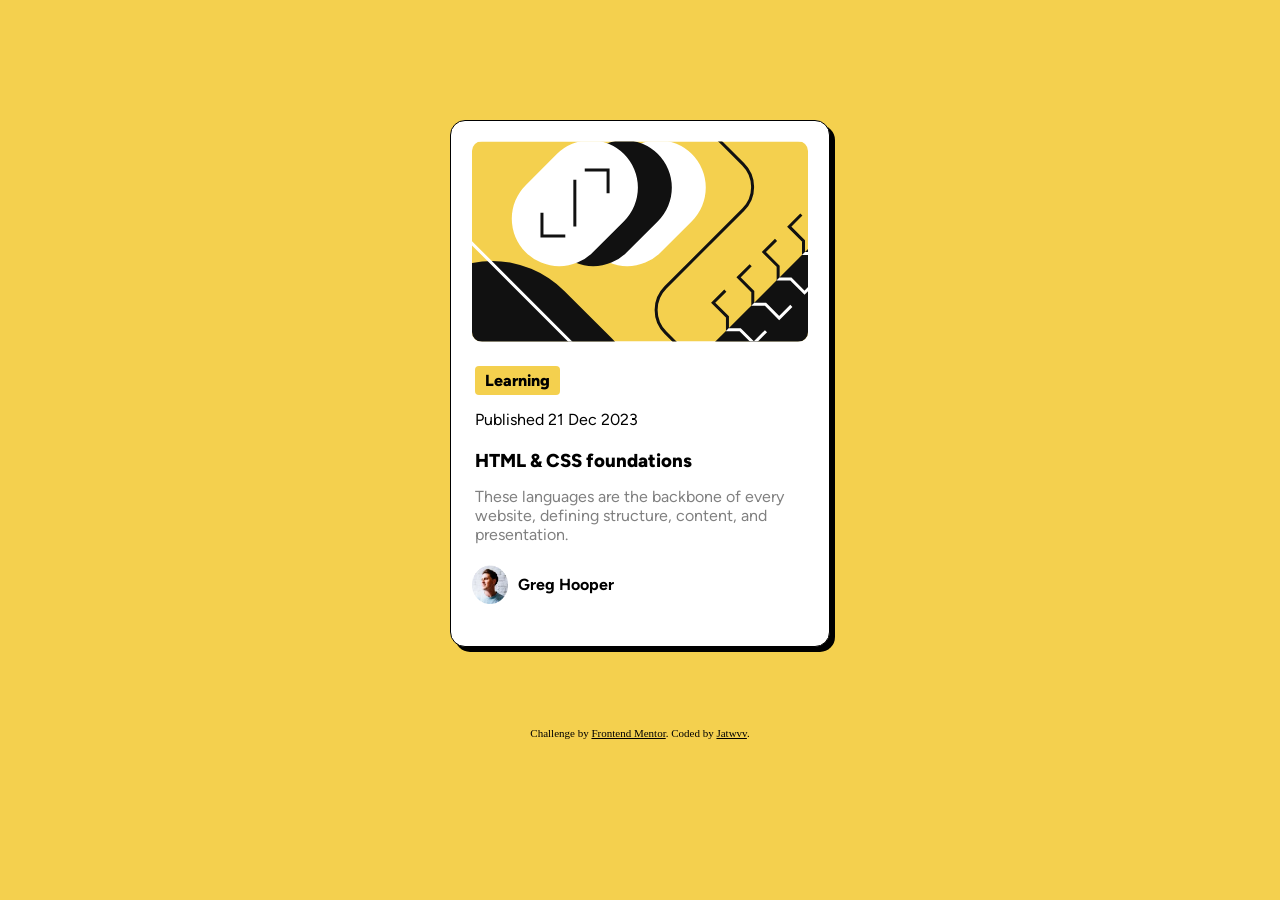
<file: index.html>
<!DOCTYPE html>
<html lang="en">
<head>
  <meta charset="UTF-8">
  <meta name="viewport" content="width=device-width, initial-scale=1.0">
  <link rel="icon" type="image/png" sizes="32x32" href="images/favicon-32x32.png">
  <title>Frontend Mentor | Blog preview card</title>
  <style>
    .attribution { font-size: 11px; text-align: center; }
    .attribution a { color:#000; }
    .attribution {padding-top: 80px;}
  </style>
  <link rel="stylesheet" href="style.css">
</head>
<body>
    <div class="container">
        <div class="box">
            <div class="image">
                <img src="images/illustration-article.svg" alt="">
            </div>
            <div class="label">Learning</div>
            <div class="content">
                <h4>Published 21 Dec 2023</h4>
                <h3>HTML & CSS foundations</h3>
                <p>These languages are the backbone of every website, defining structure, content, and presentation.</p>
            </div>
            <div class="acount">
                <img src="images/image-avatar.webp" alt="">
                <p>Greg Hooper</p>
            </div>
        </div>
    </div>
      <div class="attribution">
        Challenge by <a href="https://www.frontendmentor.io?ref=challenge" target="_blank">Frontend Mentor</a>. 
        Coded by <a href="#">Jatwvv</a>.
      </div>
</body>
</html>
</file>
<file: style.css>
* {
    margin: 0;
    padding: 0;
    box-sizing: border-box;
}
body {
    background-color: hsl(47, 88%, 63%);
}
@font-face {
    font-family: Figtree;
    src: url(fonts/Figtree-VariableFont_wght.ttf);
}
.container {
    font-family: Figtree;
    width: fit-content;
    margin: auto;
    margin-top: 120px;
}
.container .box {
    background-color: hsl(0, 0%, 100%);
    width: 380px;
    border-radius: 15px;
    -webkit-border-radius: 15px;
    -moz-border-radius: 15px;
    -ms-border-radius: 15px;
    -o-border-radius: 15px;
    border: 1px solid black;
    box-shadow: 5px 5px 0 black;
    cursor: pointer;
    transition: all 0.3s;
    -webkit-transition: all 0.3s;
    -moz-transition: all 0.3s;
    -ms-transition: all 0.3s;
    -o-transition: all 0.3s;
}
.container .box:hover{
    box-shadow: 10px 10px 0 black;
}
.container .box .image {
    text-align: center;
}
.container .box .image img {
    margin: 20px 0;
    border-radius: 10px;
    -webkit-border-radius: 10px;
    -moz-border-radius: 10px;
    -ms-border-radius: 10px;
    -o-border-radius: 10px;
}
.container .box .label {
    background-color: hsl(47, 88%, 63%);
    color: black;
    width: fit-content;
    padding: 5px 10px;
    font-weight: 800;
    border-radius: 4px;
    margin-left: 24px;
}
.container .box .content {
    margin-left: 24px;
}
.container .box .content h4 {
    color: black;
    font-weight: 400;
    margin: 15px 0;
}
.container .box .content h3 {
    color: black;
    font-weight: 800;
    margin-top: 20px;
    transition: all 0.3s ;
    -webkit-transition: all 0.3s ;
    -moz-transition: all 0.3s ;
    -ms-transition: all 0.3s ;
    -o-transition: all 0.3s ;
}
.container .box:hover .content h3 {
    color: hsl(47, 88%, 63%);
}
.container .box .content p {
    color: hsl(0, 0%, 50%);
    padding-top: 15px;
}
.container .box .acount {
    display: flex;
    text-align: center;
    margin: 21px;
    padding-bottom: 21px;
}
.container .box .acount img {
    width: 36px;
}
.container .box .acount p {
    text-align: center;
    padding: 10px;
    font-weight: 700;
}
</file>
